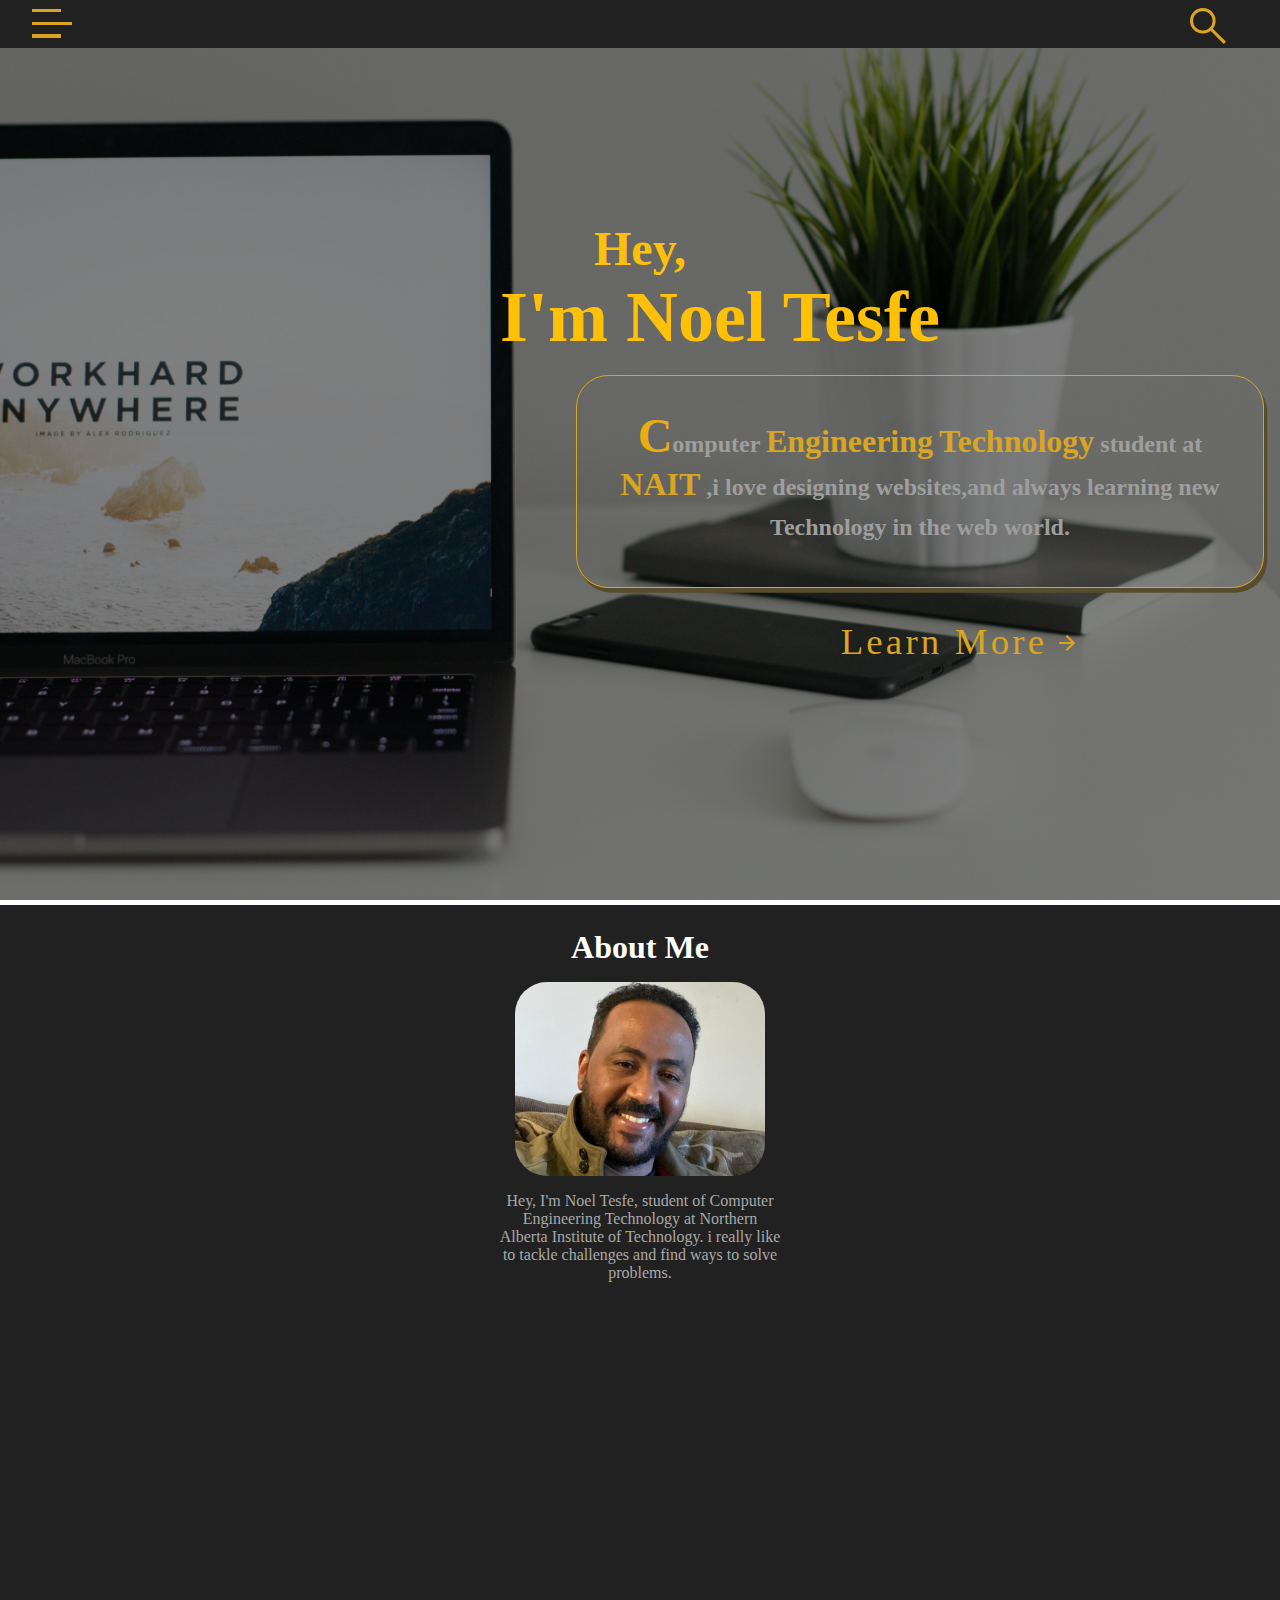
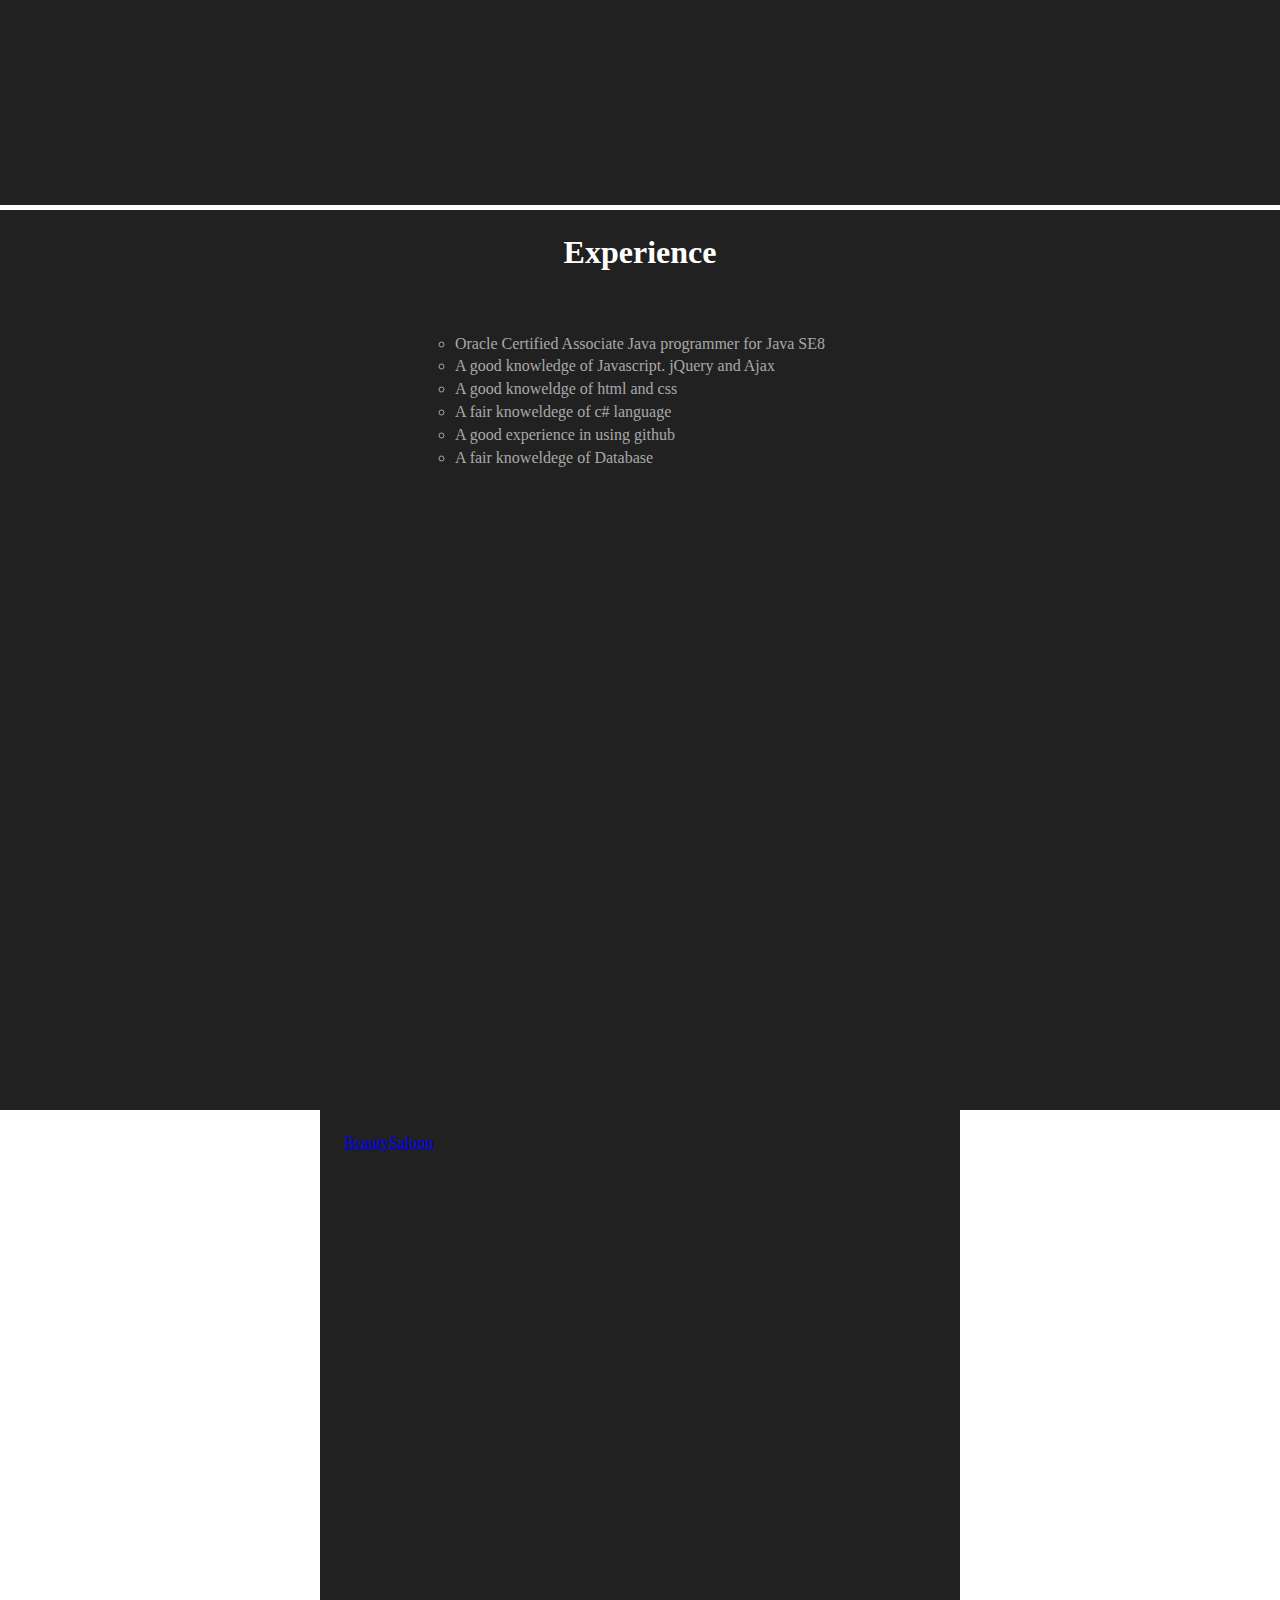
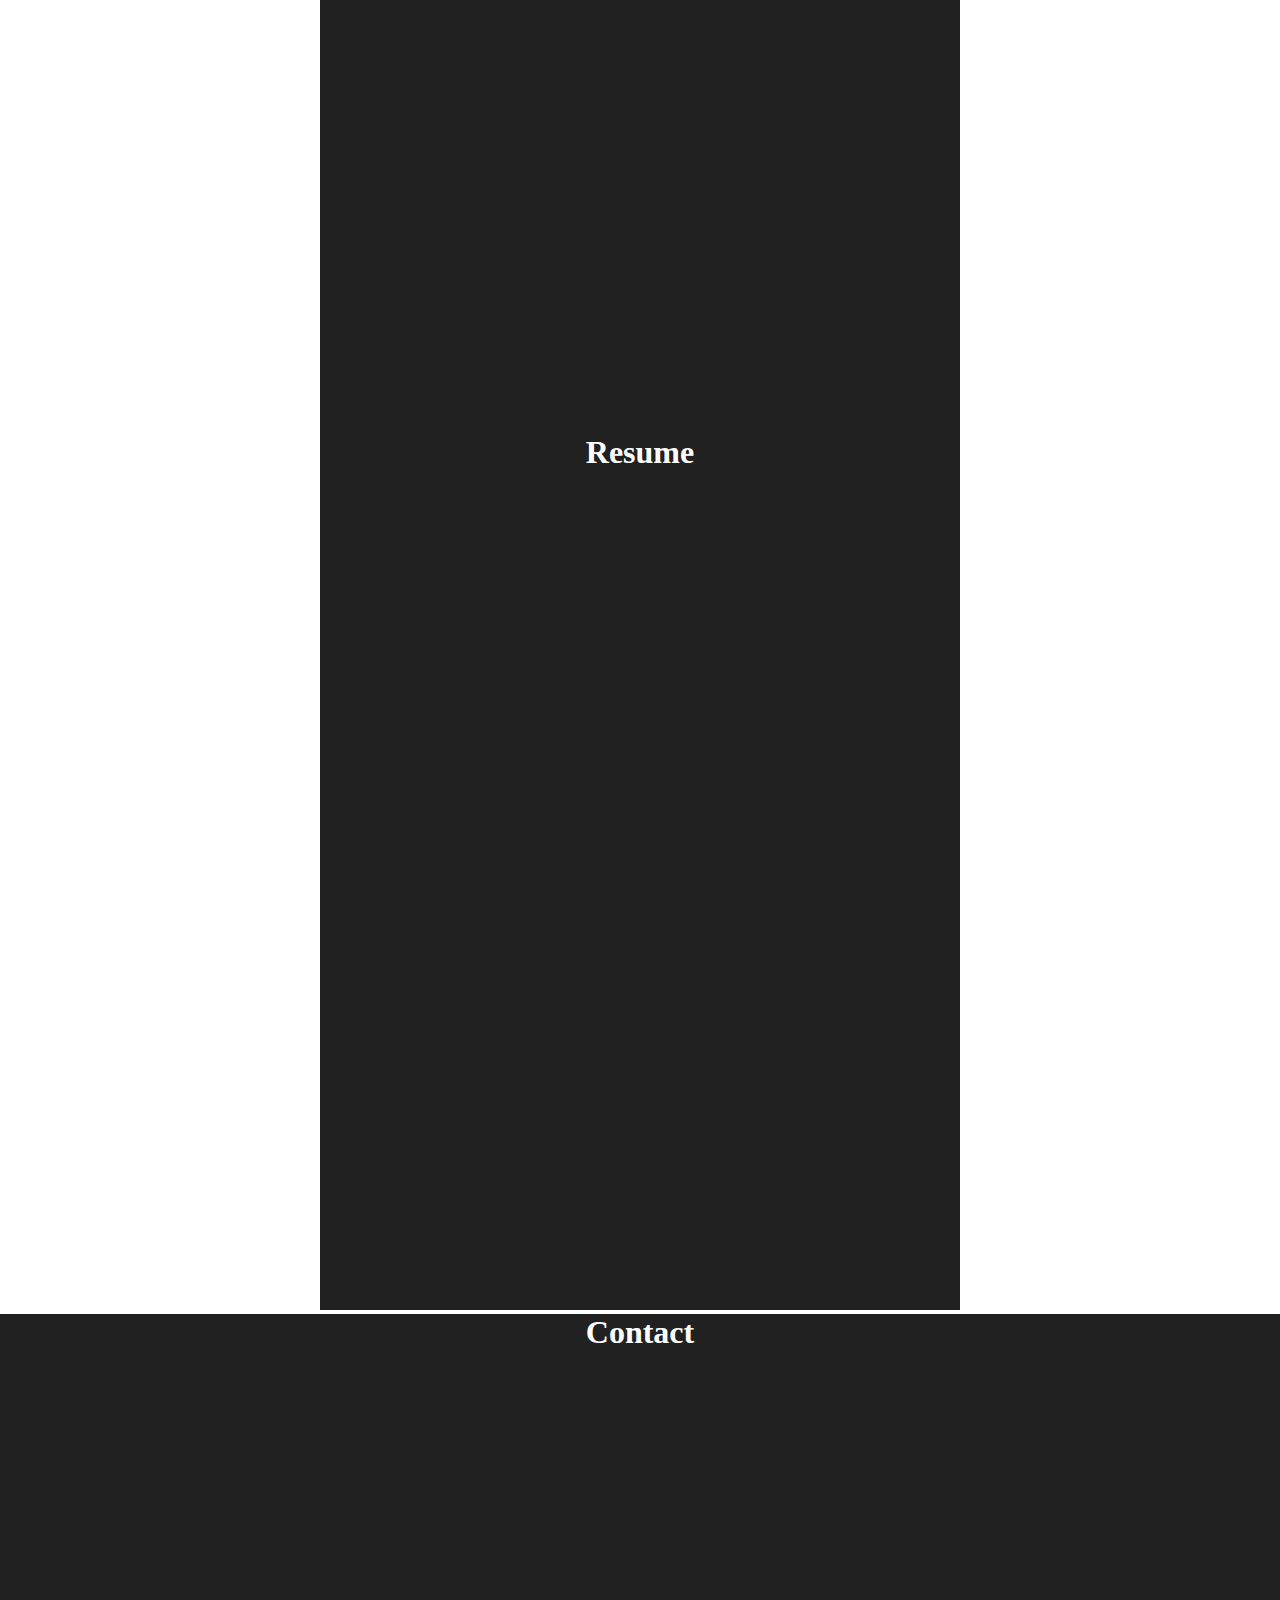
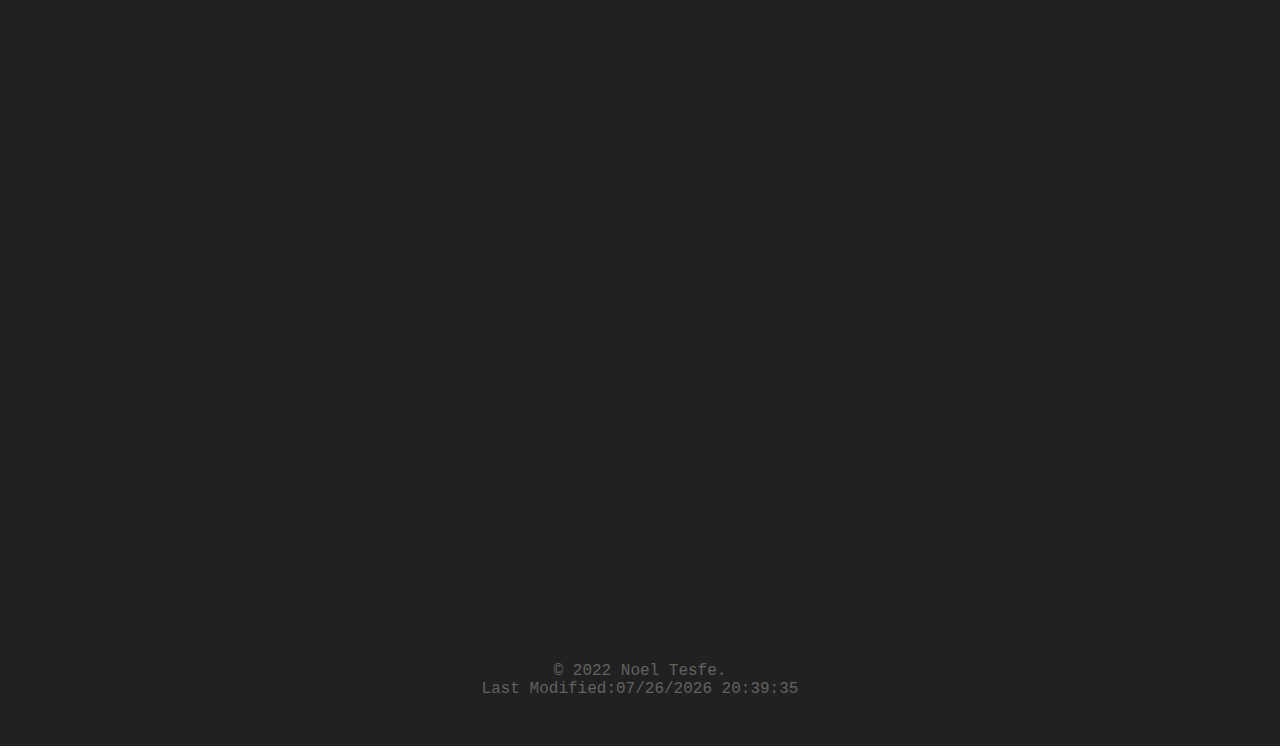
<file: index.html>
<!DOCTYPE html>
<html lang="en">
  <head>
    <meta charset="UTF-8" />
    <meta http-equiv="X-UA-Compatible" content="IE=edge" />
    <meta name="viewport" content="width=device-width, initial-scale=1.0" />
    <title>Person Web Site</title>
    <link
      rel="stylesheet"
      href="https://fonts.googleapis.com/css2?family=Material+Symbols+Outlined:opsz,wght,FILL,GRAD@48,400,0,0"
    />
    <link
      rel="stylesheet"
      href="https://cdnjs.cloudflare.com/ajax/libs/font-awesome/6.2.0/css/all.min.css"
      integrity="sha512-xh6O/CkQoPOWDdYTDqeRdPCVd1SpvCA9XXcUnZS2FmJNp1coAFzvtCN9BmamE+4aHK8yyUHUSCcJHgXloTyT2A=="
      crossorigin="anonymous"
      referrerpolicy="no-referrer"
    />
    <link
      rel="stylesheet"
      href="https://fonts.googleapis.com/css2?family=Material+Symbols+Outlined:opsz,wght,FILL,GRAD@48,400,0,0"
    />
    <script src="js/script.js" defer></script>
    <link rel="stylesheet" href="css/style.css" />
  </head>
  <body>
    <div class="container">
      <input type="checkbox" class="checkbox" id="click" hidden />
      <!-- menu-bar starts here -->
      <div class="menu-bar">
        <label for="click">
          <div class="menu">
            <div class="line line-1"></div>
            <div class="line line-2"></div>
            <div class="line line-3"></div>
          </div>
        </label>

        <input type="checkbox" class="search-checkbox" id="search" hidden />
        <div class="search-bar">
          <input
            type="text"
            class="input-search"
            placeholder="Work in progress...."
          />
          <label for="search">
            <span class="material-symbols-outlined search-icon"> search </span>
          </label>
        </div>
      </div>
      <!-- menu-bar ends here -->

      <!-- navigation-bar starts here -->
      <div class="navigation-bar">
        <div class="navigation-pane">
          <ul class="navigation-list">
            <li class="navigation-item navigation-link" data-id="home">
              Home
            </li>
            <li class="navigation-item navigation-link" data-id="projects">
              Projects
            </li>
            <li class="navigation-item navigation-link" data-id="about">
              About me
            </li>
            <li class="navigation-item navigation-link" data-id="resume">
              Resume
            </li>
            <li class="navigation-item navigation-link" data-id="contact">
              Contact
            </li>
          </ul>
        </div>
      </div>

      <!-- navigationbar ends here -->

      <!-- display section starts here -->
      <div class="display-section" id="home">
        <div class="header">
          <h1>Hey,</h1>
          <h2>I'm Noel Tesfe</h2>
          <p>
            <strong
              >Computer <span class="deco">Engineering</span>
              <span class="deco">Technology</span>
            </strong>
            student at <span>NAIT</span> ,i love designing websites,and always
           learning new Technology in the web world.
          </p>
        </div>

        <div class="learn-more">
          <a href="#" id="learn"
            >Learn More<span class="material-symbols-outlined">
              arrow_forward
            </span></a
          >
        </div>
      </div>

      <!-- display section ends here -->

      <!-- about me starts here -->
      <div class="about-me" id="about">
        <h1>About Me</h1>
        <div class="img-card">
          <img src="/images/ntesfe.jpg" alt="" width="250px" />
          <p>
            Hey, I'm Noel Tesfe, student of Computer Engineering Technology at
            Northern Alberta Institute of Technology. i really like to tackle
            challenges and find ways to solve problems.
          </p>
        </div>
      </div>
      <!-- about me ends here -->

      <!-- experience starts here -->
      <div class="experience" id="experience">
        <h1>Experience</h1>
        <ul>
          <li>Oracle Certified Associate Java programmer for Java SE8</li>
          <li>A good knowledge of Javascript. jQuery and Ajax</li>
          <li>A good knoweldge of html and css</li>
          <li>A fair knoweldege of c# language</li>
          <li>A good experience in using github</li>
          <li>A fair knoweldege of Database</li>
        </ul>
      </div>
      <!-- experience ends here -->

      <!-- projects starts here -->
      <div class="projects" id="projects">
        <a href="https://noel189.github.io/SB_Project/">BeautySaloon</a>
      </div>
      <!-- projects ends here -->
      <div class="projects" id="resume">
        <h1>Resume</h1>
      </div>

      <!-- contact me starts here -->
      <div class="contact-me" id="contact">
        <h1>Contact</h1>
        <ul class="social-icons-list">
          <li class="social-icon-item">
            <i class="fa-brands fa-github" id="github"></i>
          </li>
          <li class="social-icon-item">
            <i class="fa-brands fa-linkedin-in" id="lkdn"></i>
          </li>
        </ul>
      </div>
      <!-- contact me ends here -->

      <!-- footer starts here -->

      <div class="footer">
        <p>&copy; 2022 Noel Tesfe.</p>
        <p id="last-modified">Last Modified:</p>
      </div>
    </div>
    <!-- footer ends here -->
    <script>
      document.querySelector('#last-modified').innerHTML +=
        document.lastModified;
    </script>
  </body>
</html>
</file>
<file: css/style.css>
@media screen and (max-width:800px){
    @import url('https://fonts.googleapis.com/css2?family=Comforter+Brush&family=Dancing+Script&display=swap');


  
    *{
        box-sizing: border-box;
        padding: 0;
        margin: 0;
    }    
    .container{
        display: flex;
         flex-direction: column;
        
    }
    /* menu bar starts here */
    .menu-bar{
        position: fixed;
        width: 100vw;
        height: 3rem;
        display: flex;
        justify-content: space-between;
        align-items: center;
        background-color: #212121;
        z-index: 10;
    }
    

     .menu{
        margin-left: .5rem;
        margin-top: .5rem;
    } 
 
    .line{
        width: 2.5rem;
        height: .2rem;
        margin-bottom: .6rem;
        background-color: goldenrod;
        margin-left: 1rem;
     
    }
    
    .line-1,.line-3{
        width: 1.8rem;
        transition: all .4s;
    }
    
    .menu:hover .line{
        width: 2.5rem;
        cursor: pointer;
    }
    
    .search-bar{
        margin-right: 1rem;
        display: flex;
        justify-content: flex-end;
    }
    
    .input-search{
       opacity: 0;
       outline: none;
       letter-spacing: .1rem;
       width: 60%;
       font-size: 1.2rem;
       position: absolute;
       top: 3.5rem;
       border-radius: 2rem;
       padding: .2rem;
       padding-left: 1rem;
       
    
    }
    .search-icon{
        position: relative;
         bottom: 0.1rem;
         font-size: 2rem;
         color: goldenrod;
         align-self: center;
         right: 0.5rem;
         margin-top: 1rem;
    
    }
    
    .search-checkbox:checked ~ .search-bar .input-search{
        opacity: 1;
    }
    
    .search-icon:hover{
        cursor: pointer;
    }
    
    .checkbox:checked ~ .navigation-bar{
       left:0;
    }
    
    .checkbox:checked ~ .menu-bar .menu .line-1{
        transform: rotate(-405deg) translate(-8px,8px);
    }
    .checkbox:checked ~ .menu-bar .menu .line-2{
        opacity: 0;
    }
    
    .checkbox:checked ~ .menu-bar .menu .line-3{
        transform: rotate( 405deg) translate(-8px,-8px);
    }
    
    
    .navigation-bar{
        margin-top: 3rem;
        position: fixed;
        width: 8rem;
        height:100vh; 
        background-color: #212121;
        font-size: 1.5rem;
        left: -10rem;
        transition: all .4s cubic-bezier(.17,.67,.83,.67);
        opacity: 0.8;
    }
    
    .navigation-pane{
        /* margin-top: 1.3rem; */
        height: 100%;
    }
    
    .navigation-list{
        margin-top: 6rem;
        display:flex;
        height: 25rem;
        flex-direction: column;
        justify-content: space-around;
        align-items: center;
        list-style: none;
    }
    
    .navigation-link{
        text-decoration: none;
        color: #fff;
        transition: color .5s;
        font-size: 1rem;
       
    }
    
    .navigation-link:hover{
        color: goldenrod;
        cursor: pointer;
        
    }
    
    .navigation-item{
        position: relative;
    }
    
    .navigation-link::before{
        content: "";
        width:0rem;
        height: .1rem;
        background-color: goldenrod;
        position: absolute;
        top: .5rem;
        left: -2rem;
        transition: width .5s cubic-bezier(1,0,0,1);
    }
    .navigation-link::after{
        content: "";
        width: 0rem;
        height: .1rem;
        background-color: goldenrod;
        position: absolute;
        top: .5rem;
        right: -2rem;
        transition: width .5s cubic-bezier(1,0,0,1);
    }
    
    .navigation-link:hover::before,
    .navigation-link:hover::after{
        width: 1.6rem;
    }
    
    /* navigation-bar ends here */
    
    /* display-section starts here*/
    .display-section{
          display: flex;
          flex-direction: column;
          justify-content: center;
          height: 100vh;
          background: linear-gradient(to top,rgba(0,0,0,.7),rgba(0,0,0,.6)) ,url("../images/bg_images.jpg") no-repeat center /cover;
          object-fit: cover;

    }

    .header h1{
        color:#ffc107;
        text-align: center;
        font-size: 2rem;
    }

    .header h2{
        color: #ffc107;
        font-size: 2rem;
        margin-left:1rem;
        text-align: center;
    }

    .header p{
        margin-left:20vw;
        font-size: 1.2rem;
        padding: 1.5rem;
        color: #9E9E9E;
        text-align: center;
        font-weight: bold;
        border: 1px solid  goldenrod;
        border-radius: 2rem;
        box-shadow: 1rem .5rem rgb(88, 76, 46);
        
    }
    
    .deco span::first-letter{
        color: goldenrod;
        font-size: 1rem;
    }

    .header p span{
        color: goldenrod;
        font-size: 1rem;
    }

    .header p::first-letter{
        color: rgb(233, 173, 20);
        font-size: 2rem;
    }

    .learn-more{
       margin-top: 6rem;
       font-size: 1.3rem;
       text-align: center;
       letter-spacing: .2rem;
       transition:transform .5s;
       justify-self: flex-end;
    
      
    }
    .learn-more a{
        text-decoration: none;
        color: goldenrod;
        transition: color .5s;
        display: block;
        text-align: center;
        display: flex;
        justify-content: center;
        margin-left: 4rem;
     
    }
    
    .learn-more a:hover{
        color: #f57f17;
       
    }
    .learn-more:hover{
        transform:scale(1.2,1.2);
      
    }
    
    .material-symbols-outlined{
        margin-left: .5rem;

    
    }

        /* display-section ends here */
/* about me starts here */
    .about-me{
        margin-top: .1rem;
        display: flex;
        flex-direction: column;
        justify-content: flex-start;
        align-items: center;
        background-color: #212121;
        color: #fff;
        padding:1.5rem;
        height: 100vh;
    }
.img-card{
  display: flex;
  flex-direction: column;
  margin-top: 1rem;
  justify-content: center;
  align-items: center;
}

.img-card p{
    margin-top: 1rem;
    color: darkgray;
}
    .about-me img{
        border-radius: 2rem;

    }

    /* about me ends here */

    /* experience starts here */
    .experience{
        margin-top: .1rem;
        padding: 1.5rem;
        display: flex;
        flex-direction: column;
        justify-content: flex-start;
        align-items: center;
        height: 100vh;
        background-color: #212121;
        color: #fff;
    }
    .experience p{
        margin-top: 1rem;
    }

    .experience ul{
        margin-top: 1rem;
        list-style: circle;
        color: darkgray;
        margin-top: 3rem;
        padding: 1rem;
    }
    .projects{
        width: 200px;
        margin-top: .1rem;
        padding: 1.5rem;
        height: 100vh;
        background-color: #160865;
        color: #fff;
        margin: 0 auto;
    }
    .contact-me{
        margin-top: .1rem;
        display: flex;
        flex-direction: column;
        justify-content: flex-start;
        align-items: center;
        height: 100vh;
        background-color: #212121;
        color: #fff;

    }

    .contact-me .social-icons-list
    {
        height: 70%;
        width: 30%;
        list-style: none;
        display: flex;
        justify-content:space-evenly;
        /* align-items: flex-end; */
    }
  .fa-brands{
    /* display: block; */
    margin-top: 10rem;
     color: cornflowerblue;
     font-size: 1.2rem;
     transition: color .3s;
  }

  .fa-brands:hover{
    color: goldenrod;
  }
    /* experience ends here */
    .footer{
        background-color:#212121;
        text-align: center;
        padding: 3rem;
        z-index: 10;
        color: #616161;
        font-family: 'Overpass Mono', monospace;
    }

}


/* desktop design */

@media screen and (min-width:800px) {
    @import url('https://fonts.googleapis.com/css2?family=Dancing+Script&family=Overpass+Mono:wght@300&family=Roboto&display=swap');

    
    *{
        box-sizing: border-box;
        padding: 0;
        margin: 0;
    }    
    .container{
        display: flex;
         flex-direction: column;
        
        /* height: 100vh; */
        
    }
    /* menu bar starts here */
    .menu-bar{
        position: fixed;
        height: 3rem;
        width: 100vw;
        display: flex;
        justify-content: space-between;
        align-items: center;
        background-color: #212121;
        z-index: 10;
    }
    

    .menu{
        margin-left: .5rem;
        margin-top: .5rem;
    }
    
    .line{
        width: 2.5rem;
        height: .2rem;
        margin-bottom: .6rem;
        background-color: goldenrod;
        margin-left: 1.5rem;
     
    }
    
    .line-1,.line-3{
        width: 1.8rem;
        transition: all .4s;
    }
    
    .menu:hover .line{
        width: 2.5rem;
        cursor: pointer;
    }
    
    .search-bar{
        margin-right: 1rem;
        display: flex;
        justify-content: center;
    }
    
    .input-search{
       padding: .5rem;
       padding-right: 3rem;
       opacity: 0;
       outline: none;
       letter-spacing: .1rem;
       width: 30%;
       font-weight: bold;
       font-size: 1.2rem;
        position: absolute;
        top: 4.2rem;
        border-radius: 2rem;
        right: 3rem;
    
    }
    .search-icon{
        position: relative;
         right: 2rem;
         bottom: 0.1rem;
         font-size: 3rem;
         color: goldenrod;
         align-self: center;
    
    }
    
    .search-checkbox:checked ~ .search-bar .input-search{
        opacity: 1;
    }
    
    .search-icon:hover{
        cursor: pointer;
    }
    
    .checkbox:checked ~ .navigation-bar{
       left:0;
    }
    
    .checkbox:checked ~ .menu-bar .menu .line-1{
        transform: rotate(-405deg) translate(-8px,8px);
    }
    .checkbox:checked ~ .menu-bar .menu .line-2{
        opacity: 0;
    }
    
    .checkbox:checked ~ .menu-bar .menu .line-3{
        transform: rotate( 405deg) translate(-8px,-8px);
    }
    
    
    .navigation-bar{
        position: fixed;
        margin-top: 3rem;
        width: 8rem;
        height:100vh;
        background-color: #212121;
        font-size: 1.5rem;
        left: -10rem;
        transition: all .4s cubic-bezier(.17,.67,.83,.67);
        opacity: 0.8;
    }
    
     .navigation-pane{
        /* margin-top: 1.3rem; */
        height: 100%;
    } 
    
    .navigation-list{
        margin-top: 6rem;
        display:flex;
        height: 25rem;
        flex-direction: column;
        justify-content: space-around;
        align-items: center;
        list-style: none;
    }
    
    .navigation-link{
        text-decoration: none;
        color: #fff;
        transition: color .5s;
        font-size: 1.2rem;
       
    }
    
    .navigation-link:hover{
        color: goldenrod;
        cursor: pointer;
    }
    
    .navigation-item{
        position: relative;
    }
    
    .navigation-link::before{
        content: "";
        width:0rem;
        height: .1rem;
        background-color: goldenrod;
        position: absolute;
        top: .5rem;
        left: -2rem;
        transition: width .5s cubic-bezier(1,0,0,1);
    }
    .navigation-link::after{
        content: "";
        width: 0rem;
        height: .1rem;
        background-color: goldenrod;
        position: absolute;
        top: .5rem;
        right: -2rem;
        transition: width .5s cubic-bezier(1,0,0,1);
    }
    
    .navigation-link:hover::before,
    .navigation-link:hover::after{
        width: 1.6rem;
    }
    
    /* navigation-bar ends here */
    
    /* display-section starts here*/
    .display-section{
          display: flex;
          flex-direction: column;
          justify-content: center;
          height: 100vh;
          background:linear-gradient(to top,rgba(0,0,0,.5),rgba(0,0,0,.5)), url("../images/bg_images.jpg") no-repeat center /cover;
          object-fit: cover;

    }

    .header h1{
        color:#ffc107;
        text-align: center;
        font-size: 3rem;
    }

    .header h2{
        color: #ffc107;
        font-size: 4.5rem;
        margin-left: 10rem;
        text-align: center;
    }

    .header p{
        margin-right: 1rem;
        margin-top: 1rem; 
        margin-left: 45vw;
        font-size: 1.5rem;
        padding-bottom: 1.2rem;
        font-weight: bold;
        color: #9E9E9E;
        line-height: 2.5rem;
        text-align: center;
        border: 1px solid  goldenrod;
        border-radius: 2rem;
        box-shadow: .2rem .3rem rgb(88, 76, 46);
        padding: 2.5rem;
        
    }

    .deco span::first-letter{
        color: goldenrod;
        font-size: 2rem;
    }

    .header p span{
        color: goldenrod;
        font-size: 2rem;
    }

    .header p::first-letter{
        color: rgb(233, 173, 20);
        font-size: 3rem;
    }
    
    
    .picture-display img{
          width: 150px;
          height: 150px;
          border-radius: 100%;
          object-fit: cover;
          box-shadow: 3px 3px red, -1em 0 0.4em olive;
    }
    


    
    .learn-more{
       margin-top: 1rem;
       font-size: 2.3rem;
       text-align: center;
       letter-spacing: .2rem;
       transition:transform .5s;
       margin-left: 50vw;
    
      
    }
    .learn-more a{
        text-decoration: none;
        color: goldenrod;
        transition: color .5s;
        display: block;
        padding: 1rem;
        text-align: center;
        display: flex;
        justify-content: center;
     
    }
    
    .learn-more a:hover{
        color: #f57f17;
       
    }
    .learn-more:hover{
        transform:scale(1.2,1.2);
      
    }
    
    .material-symbols-outlined{
        margin-left: .5rem;
        margin-top: 0.7rem;

    
    }

        /* display-section ends here */
/* about me starts here */
    .about-me{
        margin-top: .3rem;
        display: flex;
        flex-direction: column;
        justify-content: flex-start;
        align-items: center;
        background-color: #212121;
        color: #fff;
        padding:1.5rem;
        height: 100vh;
    }
.img-card{
    display: flex;
    flex-direction: column;
    margin-top: 1rem;
    justify-content: center;
    align-items: center;
}

.img-card p{
    text-align: center;
    margin-top: 1rem;
    color: darkgray;
    width: 25%;
}
    .about-me img{
        border-radius: 2rem;

    }

    /* about me ends here */

    /* experience starts here */
    .experience{
        margin-top: .3rem;
        padding: 1.5rem;
        display: flex;
        flex-direction: column;
        justify-content: flex-start;
        align-items: center;
        height: 100vh;
        background-color: #212121;
        color: #fff;
    }
    .experience p{
        margin-top: 1rem;
    }

    .experience ul{
        margin-top: 1rem;
        list-style: circle;
        color: darkgray;
        margin-top: 3rem;
        padding: 1rem;
    }
    .experience ul li{
       margin-bottom: .3rem;
    }
    .projects{
        /* margin-top: 1.3rem; */
        padding: 1.5rem;
        height: 100vh;
        background-color: #212121;
        color: #fff;
        width: 50%;
        margin: 0 auto;
    }
       .projects h1{
        text-align: center;
       }
    .contact-me{
        margin-top: .3rem;
        display: flex;
        flex-direction: column;
        justify-content: flex-start;
        align-items: center;
        height: 100vh;
        background-color: #212121;
        color: #fff;

    }

    .contact-me .social-icons-list
    {
        height: 70%;
        width: 10%;
        list-style: none;
        display: flex;
        justify-content:space-evenly;
        /* align-items: flex-end; */
    }
  .fa-brands{
    /* display: block; */
    margin-top: 10rem;
     color: cornflowerblue;
     font-size: 1.2rem;
     transition: color .3s;
  }

  .fa-brands:hover{
    color: goldenrod;
  }
    /* experience ends here */
    .footer{
        background-color:#212121;
        text-align: center;
        padding: 3rem;
        z-index: 10;
        color: #616161;
        font-family: 'Overpass Mono', monospace;
    }
}
</file>
